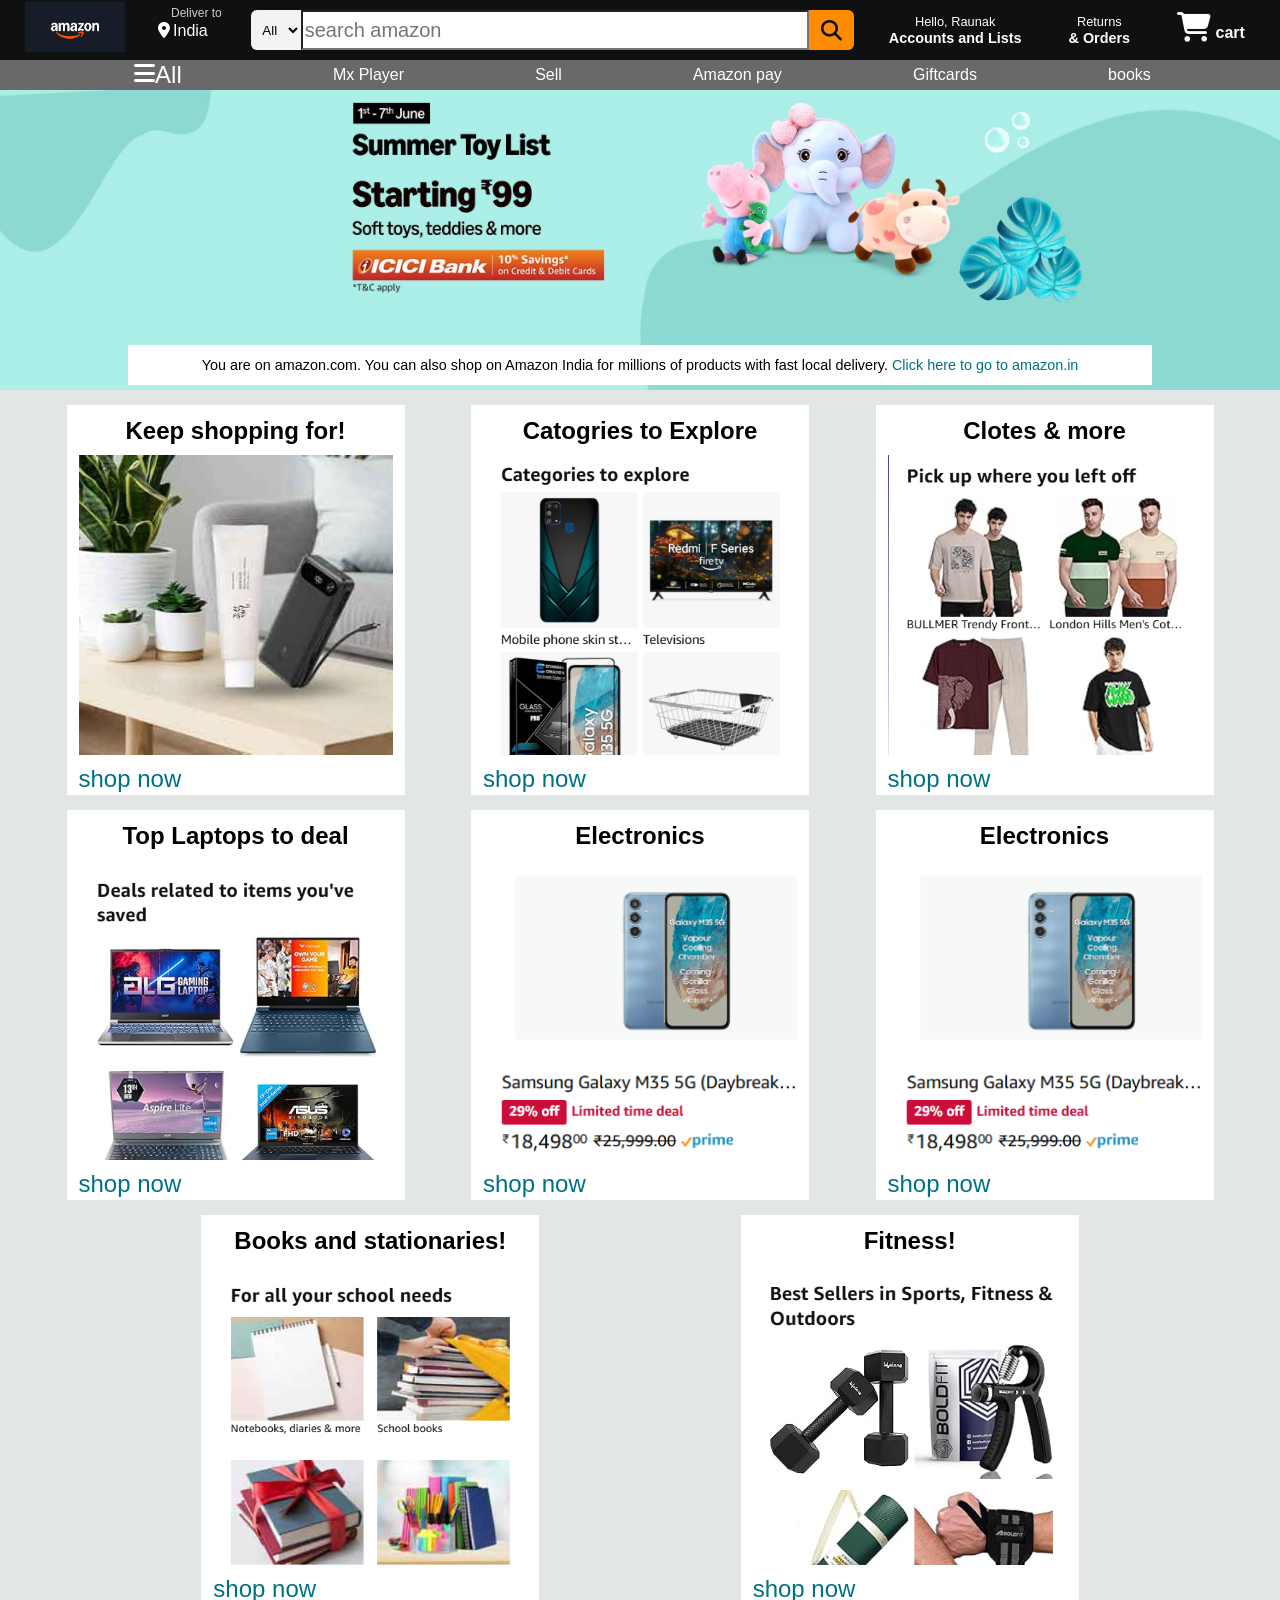
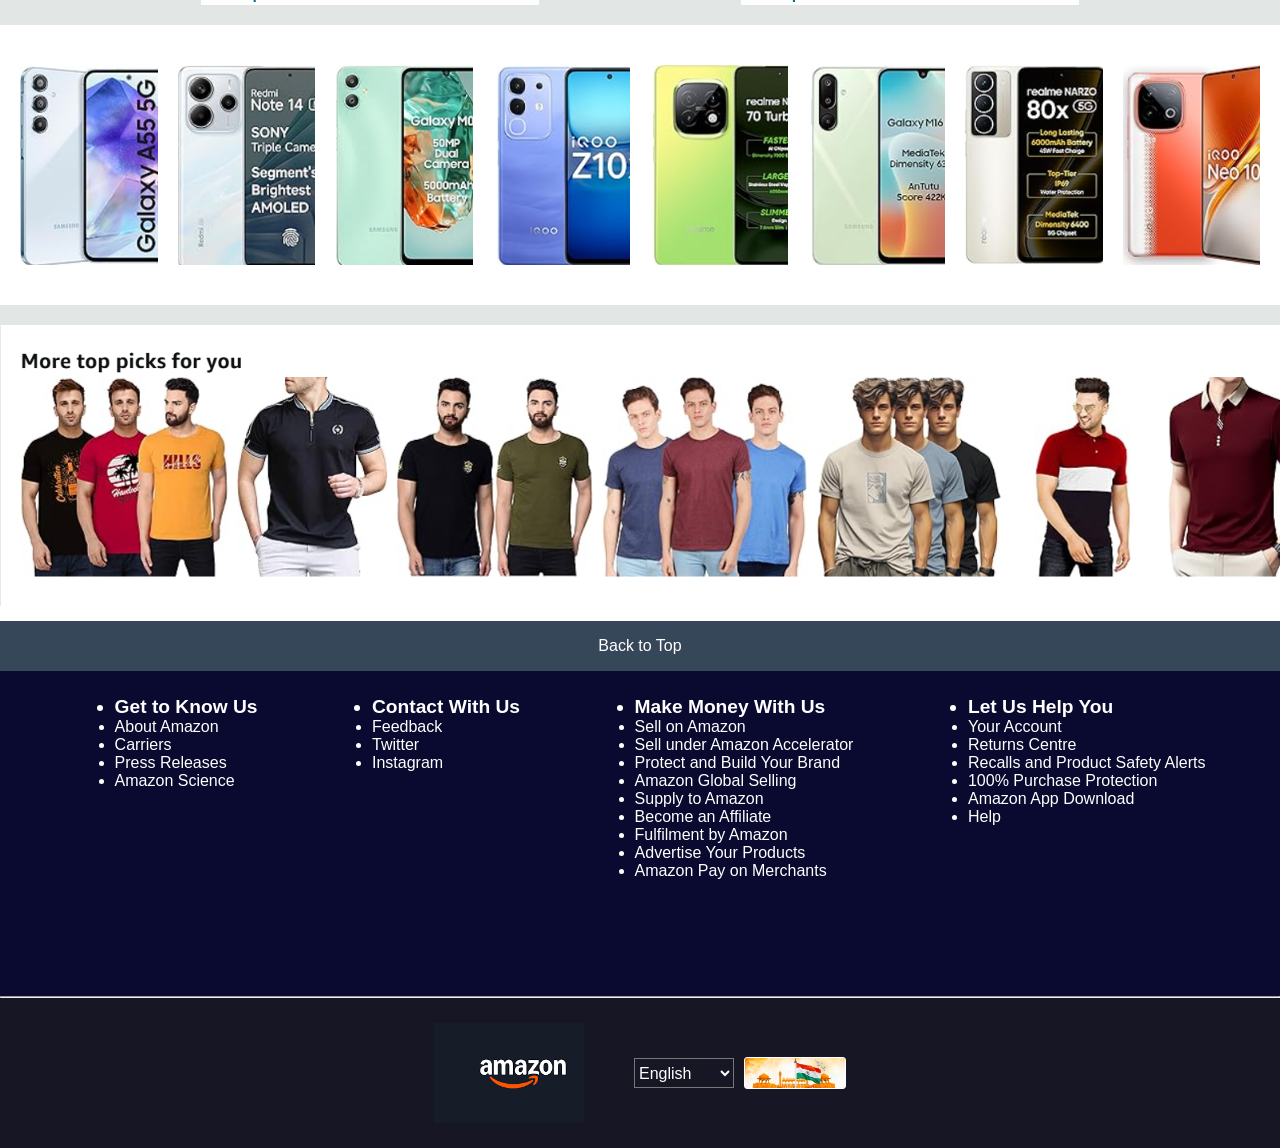
<file: index.html>
<!DOCTYPE html>
<html lang="en">
<head>
    <meta charset="UTF-8">
    <meta name="viewport" content="width=device-width, initial-scale=1.0">
    <title>Amazon</title>
    <link rel="stylesheet" href="https://cdnjs.cloudflare.com/ajax/libs/font-awesome/6.7.2/css/all.min.css" integrity="sha512-Evv84Mr4kqVGRNSgIGL/F/aIDqQb7xQ2vcrdIwxfjThSH8CSR7PBEakCr51Ck+w+/U6swU2Im1vVX0SVk9ABhg==" crossorigin="anonymous" referrerpolicy="no-referrer" />
    <link rel="stylesheet" href="amzn_style.css">
</head>
<body>
    <header>
    <div class="navbar">
        
        <div class="nav_logo border">
            <div class="logo">

            </div>
        </div>

        <div class="nav_address border">
            <p class="add_first">Deliver to</p>
            <div class="add_icon">
                <i class="fa-solid fa-location-dot"></i>
                <p class="add_second">India</p>
            </div>
        </div>
        <div class="nav_search">
            <select class="search_select">
                <option>All</option>
                <option>All catogry</option>
                <option>Cloths</option>
                <option>Shoes</option>

            </select>
            <input class="search_area" placeholder="search amazon">
            <div class="search_icon">
                <i id="magnifying-glass" class="fa-solid fa-magnifying-glass"></i>
            </div>
        </div>  
        <div class="nav_sign_in border">
                <p><span>Hello, Raunak</span></p>
                <p class="nav_second">Accounts and Lists</p>
        </div>
        <div class="returns-orders border">
                <p><span>Returns</span></p>
                <p class="orders">& Orders</p>
        </div>
        <div class="nav_cart border">
            <i class="fa-solid fa-cart-shopping"></i>
            cart
        </div>
    </div>


    <div class="panel">
        <div class="panel_all border">
            <i class="fa-solid fa-bars"></i>
            All
        </div>
        <div class="mx_player border">
            <a href="https://www.mxplayer.in/">Mx Player</a>
        </div>
        <div class="Sell border">
            <a href="https://www.amazon.in/b/32702023031?node=32702023031&ld=AZINSOANavDesktop_T3&ref_=nav_cs_sell_T3">Sell</a>
        </div>
        <div class="amazon_pay border">
            <a href="https://www.amazon.in/amazonpay/home?ref_=nav_cs_apay">Amazon pay</a>
        </div>
        <div class="giftcards border">
            <a href="https://www.amazon.in/gift-card-store/b/?ie=UTF8&node=3704982031&ref_=nav_cs_gc">Giftcards</a>
        </div>
        <div class="Books border">
            <a href="https://www.amazon.in/Books/b/?ie=UTF8&node=976389031&ref_=nav_cs_books">books</a>
        </div>
    </div>
    </header>

    <div class="hero_section">
        <div class="hero_massege">
            <p>You are on amazon.com. You can also shop on Amazon India for millions of products with fast local delivery. <a href="amazon.in"> Click here to go to amazon.in</a></p>
        </div>
    </div>

    <div class="shop_section">
        <div class="box1 border box">
            <h2>Keep shopping for!</h2>
            <div class="box1_image">
            </div>
            <a href="shop.com">shop now</a>
        </div>
        <div class="box2 border box">
            <h2>Catogries to Explore</h2>
            <div class="box2_image">
            </div>
            <a href="shop.com">shop now</a>
        </div>
        <div class="box3 border box">

            <h2>Clotes & more</h2>
            <div class="box3_image">
            </div>
            <a href="shop.com">shop now</a>
        </div>
        <div class="box4 border box">
            <h2> Top Laptops to deal</h2>
            <div class="box4_image">
            </div>
            <a href="shop.com">shop now</a>
        </div>
        <div class="box5 border box">
            <h2>Electronics</h2>
            <div class="box5_image">
            </div>
            <a href="shop.com">shop now</a>
        </div>
        <div class="box6 border box">
            <h2>Electronics</h2>
            <div class="box6_image">
            </div>
            <a href="shop.com">shop now</a>
        </div>
        <div class="box7 border box">

            <h2>Books and stationaries!</h2>
            <div class="box7_image">
            </div>
            <a href="shop.com">shop now</a>
        </div>
        <div class="box8 border box">
            <h2>Fitness!</h2>
            <div class="box8_image">
            </div>
            <a href="shop.com">shop now</a>
        </div>
    </div>
     <div class="space"></div>
    <div class="items">
        <div class="first_item box_item"></div>
        <div class="second_item box_item"></div>
        <div class="third_item box_item"></div>
        <div class="fourth_item box_item"></div>
        <div class="fifth_item box_item"></div>
        <div class="sixth_item box_item"></div>
        <div class="seventh_item box_item"></div>
        <div class="eighth_item box_item"></div>
    </div>
    <div class="space"></div>
    <div class="cloths_itemms">

    </div>

    <footer>
        <div class="footer_panel">
            <p>Back to Top</p>
        </div>

        <div class="footer_panel2">
            <div class="first_list">
                <ul>
                    <li style="font-size: 1.2rem; font-weight: bold;">Get to Know Us</li>
                    <li>About Amazon</li>
                    <li>Carriers</li>
                    <li>Press Releases</li>
                    <li>Amazon Science</li>
                </ul>
            </div>
            <div class="second_list">
                <ul>
                    <li style="font-size: 1.2rem; font-weight: bold;">Contact With Us</li>
                    <li>Feedback</li>
                    <li>Twitter</li>
                    <li>Instagram</li>
                </ul>
            </div>
            <div class="third_list">
                <ul>
                    <li style="font-size: 1.2rem; font-weight: bold;">Make Money With Us</li>
                    <li>Sell on Amazon</li>
                    <li>Sell under Amazon Accelerator</li>
                    <li>Protect and Build Your Brand</li>
                    <li>Amazon Global Selling</li>
                    <li>Supply to Amazon</li>
                    <li>Become an Affiliate</li>
                    <li>Fulfilment by Amazon</li>
                    <li>Advertise Your Products</li>
                    <li>Amazon Pay on Merchants</li>
                 </ul>
            </div>
            <div class="fourth_list">
                <ul>
                    <li style="font-size: 1.2rem; font-weight: bold;">Let Us Help You</li>
                    <li>Your Account</li>
                    <li>Returns Centre</li>
                    <li>Recalls and Product Safety Alerts</li>
                    <li>100% Purchase Protection</li>
                    <li>Amazon App Download</li>
                    <li>Help</li>
                </ul>
            </div>
        </div>
        <hr style="color:white">
        <div class="last">
            <div class="last_logo">

            </div>
            <select class="language">
                <option>English</option>
                <option>Hindi</option>
                <option>Spenish</option>
                <option>Chinese</option>
            </select>
            <div class="india">
                
            </div>
        </div>
    </footer>
</body>
</html>
</file>
<file: amzn_style.css>
*{
    margin: 0;
    font-family: arial;
    border: border-box;
    text-decoration: none;
}
.navbar{
    height: 60px;   
    background-color: #0f1111;
    color:white;
   display: flex;
   justify-content: space-evenly;
   text-align: center;
}
/* box-1 */
.nav_logo{
    height: 50px;
    width: 100px;
}
.logo{
    height:50px;
    color: darkorange;
    /* padding:10px; */
    background-image:url(amzn_logo.png);
    background-size:cover;
    text-align: center;

}
.border {
    border:2px solid transparent;
}
.border:hover {
    border: 2px solid white;
}

/* box-2 */
.nav_address{
    padding:4px;
}

.add_icon{
    display: flex;
    border: 2px solid transparent;
}
.add_first{
    margin-left:15px;
    color:#cccccc;
    font-size: 0.75rem;
}
.add_second{
    margin-left: 3px;
}
/* box-3 */

.nav_search{
    text-align:center;
    display:flex;
    justify-content: space-evenly;
    height:40px;
    border-top-left-radius: 6px;
    border-bottom-left-radius: 6px;
    padding-top: 10px;
}
.nav_search:hover{
    border: solid darkorange;
}
.search_select{
    background-color: #f3f3f3;
    width:50px;
    text-align: center;
    border-top-left-radius: 6px;
    border-bottom-left-radius: 6px;
    border: none;
}
.search_area{
    width:400px;
    background-color: white;
    font-size: 20px;
    width: 500px;
}
.search_icon{
    background-color: darkorange;
    font-size: 1.3rem;
    color:#0f1111;
    border-top-right-radius: 6px;
    border-bottom-right-radius: 6px;
    width: 45px;
    display:flex;
    justify-content: center;
    align-items: center;
}
/* box-4 */
.nav_sign_in{
    padding:10px;
}
span{
    font-size: 0.8rem;
}
.nav_second{
    font-size: 0.9rem;
    font-weight: 700;
}
/* box-5 */
.returns-orders{
    padding:10px;
}
.orders{
    font-size: 0.9rem;
    font-weight: 700;
}
/* box-6 */
.nav_cart i{
    font-size: 30px;
    
    
}
.nav_cart{
    font-size: 1rem;
    padding: 10px;
    font-weight: bold;
}

/* pannel */

.panel{
    background-color: #222f3d;
    display:flex;
    justify-content: space-evenly;
    align-items: center;
    height: 30px;
    background-color:dimgray;
    color:#ffffff;
}
.panel_all{
    padding-left: 5px;
    display:flex;
    font-size: 1.5rem;
    
}
.mx_player{
    text-decoration: none;
    color: white;
    text-align: center;
    padding-left: 20px;
}
.panel a{
    color: white;
}
/* hero section */

.hero_section {
    background-image: url(hero_photo.jpeg);
   background-size: cover;
      height: 300px;
      display:flex;
      justify-content: center;
    align-items: flex-end;
}
.hero_massege{
    background-color: white;
    color: black;
    display:flex;
    justify-content: center;
    align-items: center;
    height: 40px;
    font-size: 0.9rem;
    width:80%;
   margin-bottom: 5px;;
}
a{
    color: #007185;
}

/* shop section */

.shop_section {
    /* height:420px; */
    background-color: #e2e7e6;
    display:flex;
    flex-wrap: wrap;
    justify-content: space-evenly;
}
.box{
    background-color: white;
    margin-top: 15px;
}
.box1{
    height: 100%;
    width: 334px;
    /* display: flex; */
    /* justify-content: space-evenly; */
}
.box1_image{
    height: 300px;
    margin:10px;
    background-image: url(box1.jpg);
    background-size: cover;
}
.box1 h2{
    margin:10px;
    text-align: center;
}
.box1 a{
    font-size: 1.5rem;
    text-align: center;
    margin:10px;
}
.box2{
    height: 100%;
    width: 334px;
    /* display: flex; */
    /* justify-content: space-evenly; */
}
.box2_image{
    height: 300px;
    margin:10px;
    background-image: url(box2.png);
    background-size: cover;
}
.box2 h2{
    margin:10px;
    text-align: center;
}
.box2 a{
    font-size: 1.5rem;
    text-align: center;
    margin:10px;
}
.box3{
    height: 100%;
    width: 334px;
    /* display: flex; */
    /* justify-content: space-evenly; */
}
.box3_image{
    height: 300px;
    margin:10px;
    background-image: url(box3.png);
    background-size: cover;
}
.box3 h2{
    margin:10px;
    text-align: center;
}
.box3 a{
    font-size: 1.5rem;
    text-align: center;
    margin:10px;
}
.box4{
    height: 100%;
    width: 334px;
    /* display: flex; */
    /* justify-content: space-evenly; */
}
.box4_image{
    height: 300px;
    margin:10px;
    background-image: url(box4.png);
    background-size: cover;
}
.box4 h2{
    margin:10px;
    text-align: center;
}
.box4 a{
    font-size: 1.5rem;
    text-align: center;
    margin:10px;
}
.box5{
    height: 100%;
    width: 334px;
    /* display: flex; */
    /* justify-content: space-evenly; */
}
.box5_image{
    height: 300px;
    margin:10px;
    background-image: url(box5.png);
    background-size: cover;
}
.box5 h2{
    margin:10px;
    text-align: center;
}
.box5 a{
    font-size: 1.5rem;
    text-align: center;
    margin:10px;
}
.box6{
    height: 100%;
    width: 334px;
    /* display: flex; */
    /* justify-content: space-evenly; */
}
.box6_image{
    height: 300px;
    margin:10px;
    background-image: url(box6.png);
    background-size: cover;
}
.box6 h2{
    margin:10px;
    text-align: center;
}
.box6 a{
    font-size: 1.5rem;
    text-align: center;
    margin:10px;
}
.box7{
    height: 100%;
    width: 334px;
    /* display: flex; */
    /* justify-content: space-evenly; */
}
.box7_image{
    height: 300px;
    margin:10px;
    background-image: url(box7.png);
    background-size: cover;
}
.box7 h2{
    margin:10px;
    text-align: center;
}
.box7 a{
    font-size: 1.5rem;
    text-align: center;
    margin:10px;
}
.box8{
    height: 100%;
    width: 334px;
    /* display: flex; */
    /* justify-content: space-evenly; */
}
.box8_image{
    height: 300px;
    margin:10px;
    background-image: url(box8.png);
    background-size: cover;
}
.box8 h2{
    margin:10px;
    text-align: center;
}
.box8 a{
    font-size: 1.5rem;
    text-align: center;
    margin:10px;
}
.items{
    height:260px;
    
    margin:10px;
    display:flex;
    justify-content: space-evenly;
    align-items: center;
    /* background-color: #e2e7e6; */
}
.box_item{
    width:160px;
    height: 200px;
    margin: 10px;
   margin-bottom: 10px;
}
.first_item{
    background-image: url(item1.png);
    background-size: cover;
}
.second_item{
    background-image: url(item2.png);
    background-size: cover;
}
.third_item{
    background-image: url(item3.png);
    background-size: cover;
}
.fourth_item{
    background-image: url(item4.png);
    background-size: cover;
}
.fifth_item{
    background-image: url(item5.png);
    background-size: cover;
}
.sixth_item{
    background-image: url(item6.png);
    background-size: cover;
}
.seventh_item{
    background-image: url(item7.png);
    background-size: cover;
}
.eighth_item{
    background-image: url(item8.png);
    background-size: cover;
}
.space{
    height:20px;
    background-color: #e2e7e6;
}
.cloths_itemms{
    height: 281px;
    background-image: url(cloths_items.png);
    background-size: cover;
}

/* footer */
.footer_panel{
    height:50px;
    background-color: #37475a;
    display: flex;
    justify-content: center;
    align-items: center;
}
footer{
    margin-top: 15px;
}
.footer_panel p{
    font-size: 1rem;
    color: white;
}
/* footer panel 2 */

.footer_panel2{
    height:300px;
    display:flex;
    justify-content: space-evenly;
    /* align-items: center; */
    background-color: rgb(10, 10, 48);
    color:white;
    padding-top: 25px;
}
.first_list{
    list-style-type: style none;
}
/* last panel */

.last{
    height:150px;
    background-color: rgb(22, 22, 37);
    display:flex;
    justify-content: center;
    align-items: center;
}
.last_logo{
    height:100px;
    width:150px;
    background-image: url(amzn_logo.png);
    background-size: cover;
}
.language{
    height:30px;
    background-color: rgb(22, 22, 37);
    color:white;
    width:100px;
    margin-left:50px;
    font-size: 1rem;
}
.india{
     height:30px;
    background-image:url(flag.jpeg);  
    background-size: cover;
    /* padding:5px; */
    border-radius: 3px;;
    width:100px;
    font-size: 1rem;
    border:1px solid white;
    margin-left: 10px;

}
</file>
